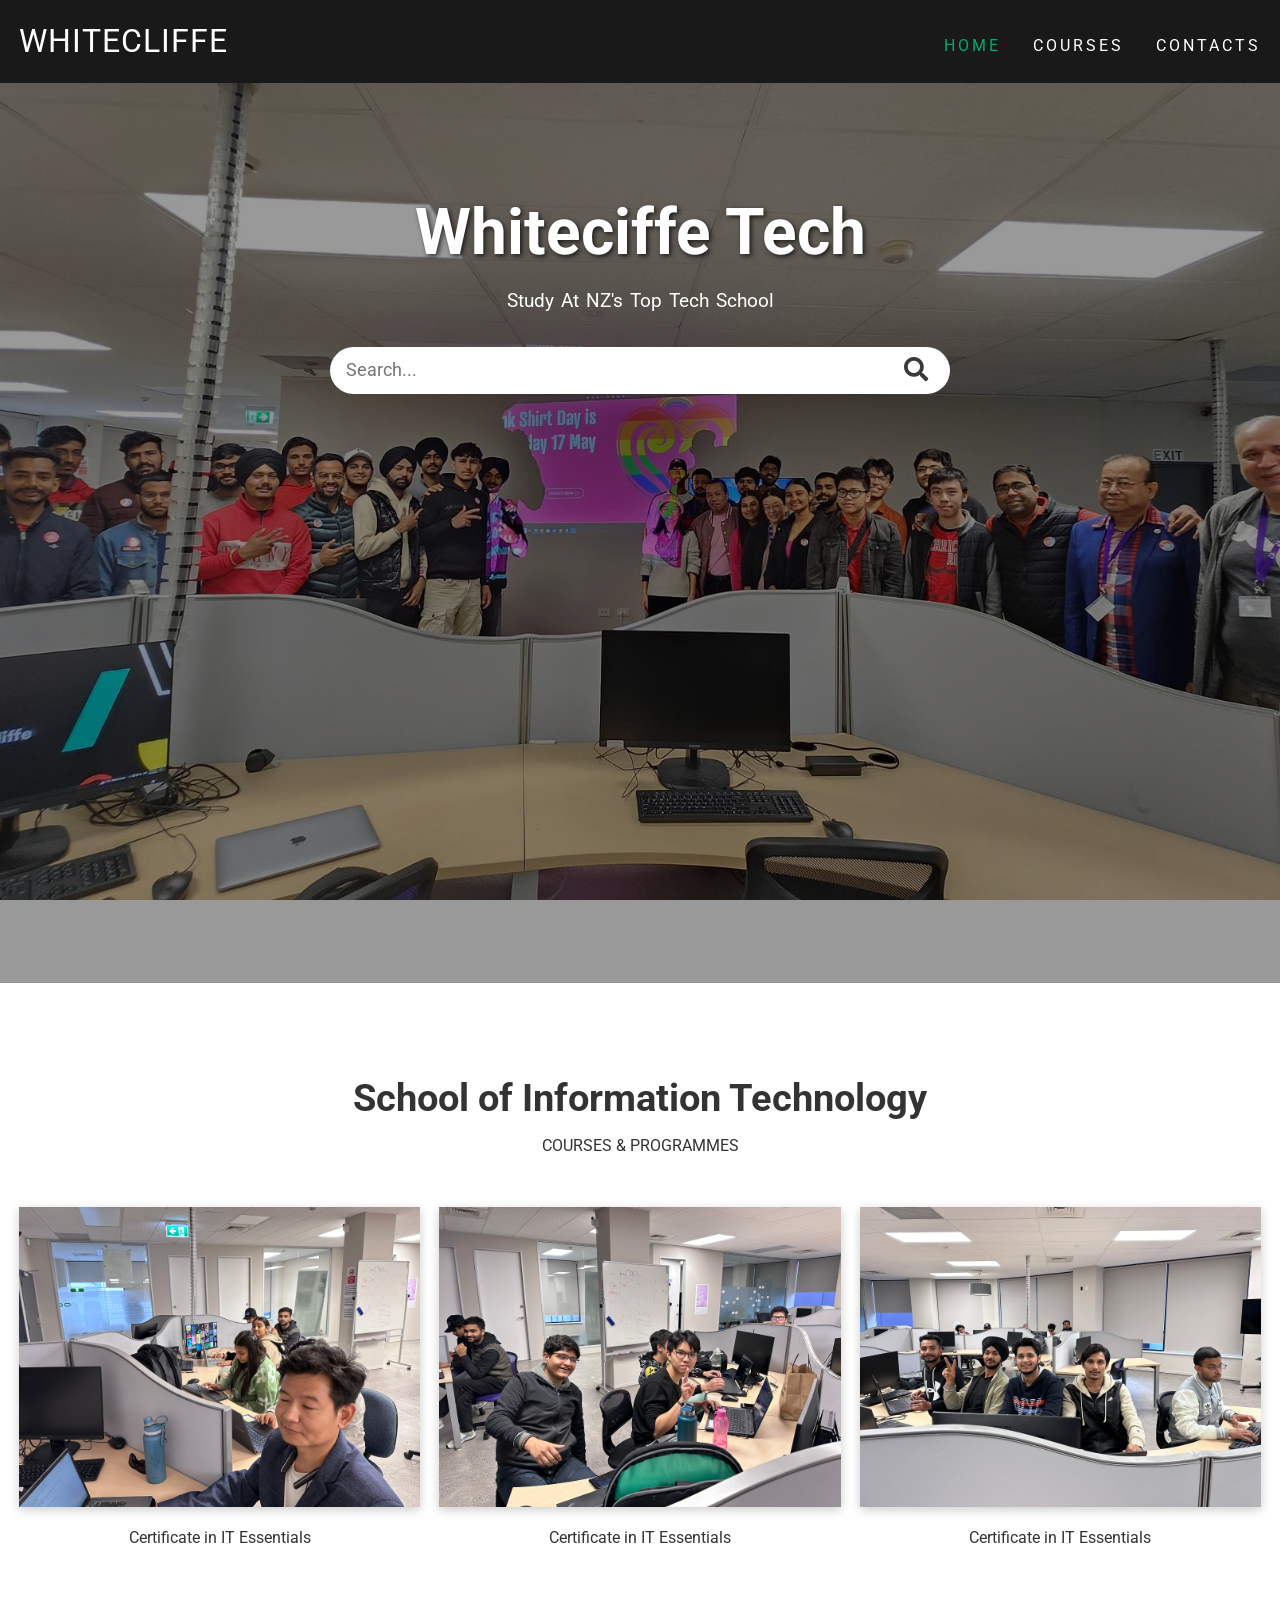
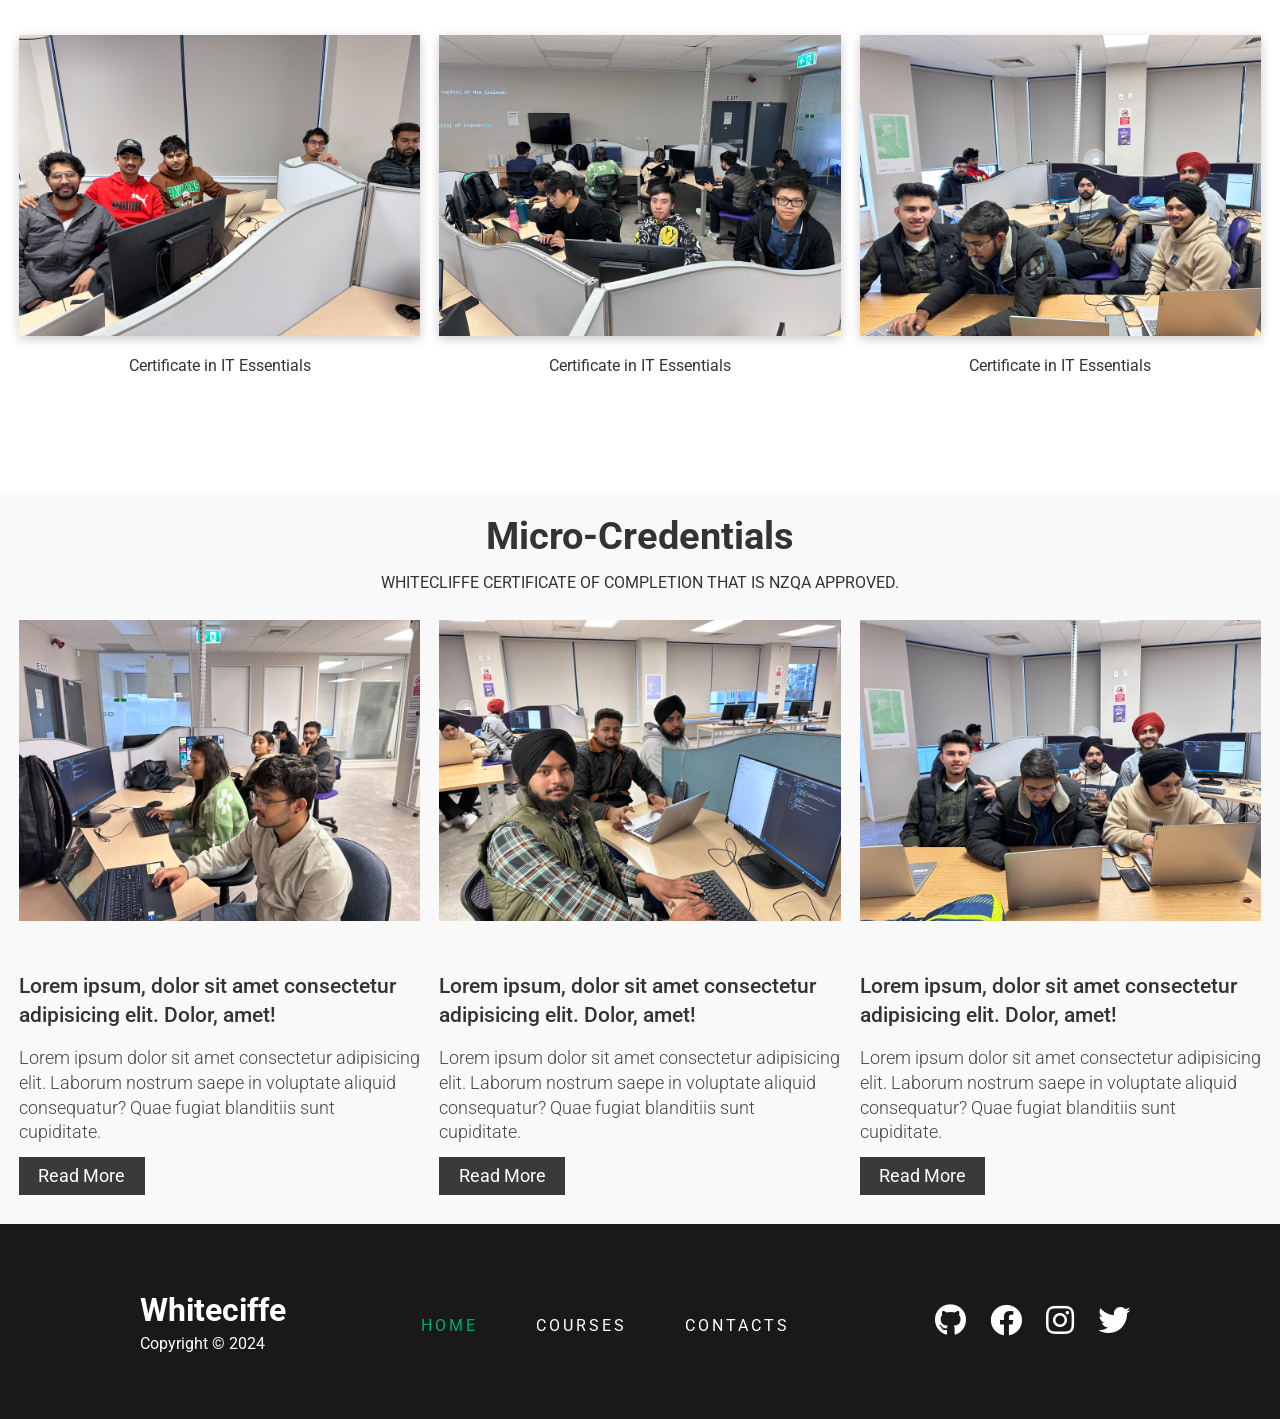
<file: index.html>
<!DOCTYPE html>
<html lang="en">
  <head>
    <meta charset="UTF-8" />
    <meta name="viewport" content="width=device-width, initial-scale=1.0" />
    <title>Home</title>
    <link rel="stylesheet" href="./css/style.css" />
    <!-- Font awesome icon -->
    <link
      rel="stylesheet"
      href="https://cdnjs.cloudflare.com/ajax/libs/font-awesome/5.15.4/css/all.min.css"
      integrity="sha512-1ycn6IcaQQ40/MKBW2W4Rhis/DbILU74C1vSrLJxCq57o941Ym01SwNsOMqvEBFlcgUa6xLiPY/NS5R+E6ztJQ=="
      crossorigin="anonymous"
      referrerpolicy="no-referrer"
    />
  </head>
  <body>
    <!-- header section -->
    <header>
      <div class="container flex">
        <a href="index.html" class="logo">Whitecliffe</a>
        <nav>
          <ul>
            <li><a href="index.html" style="color: #04aa6d">Home</a></li>
            <li><a href="course.html">Courses</a></li>
            <li><a href="contact.html">Contacts</a></li>
          </ul>
        </nav>
      </div>
    </header>

    <!-- banner section -->
    <section class="banner">
      <div class="container">
        <h1 class="banner-title">Whiteciffe Tech</h1>
        <p>Study at NZ's top tech school</p>
        <form action="">
          <input type="text" class="search-input" placeholder="Search..." />
          <button class="search-btn"><i class="fas fa-search"></i></button>
        </form>
      </div>
    </section>
    <!-- end of banner -->

    <!-- IT programmes -->
    <section class="programmes">
      <div class="container">
        <div class="title">
          <h2>School of Information Technology</h2>
          <p>Courses & Programmes</p>
        </div>
        <div class="grid-content">
          <div class="course-item">
            <div class="course-img">
              <img src="./images/IMG_6720.JPG" alt="" />
            </div>
            <div class="course-title">
              <a href="">Certificate in IT Essentials</a>
            </div>
          </div>
          <div class="course-item">
            <div class="course-img">
              <img src="./images/IMG_6721.JPG" alt="" />
            </div>
            <div class="course-title">
              <a href="">Certificate in IT Essentials</a>
            </div>
          </div>
          <div class="course-item">
            <div class="course-img">
              <img src="./images/IMG_6722.JPG" alt="" />
            </div>
            <div class="course-title">
              <a href="">Certificate in IT Essentials</a>
            </div>
          </div>
          <div class="course-item">
            <div class="course-img">
              <img src="./images/IMG_6723.JPG" alt="" />
            </div>
            <div class="course-title">
              <a href="">Certificate in IT Essentials</a>
            </div>
          </div>
          <div class="course-item">
            <div class="course-img">
              <img src="./images/IMG_6724.JPG" alt="" />
            </div>
            <div class="course-title">
              <a href="">Certificate in IT Essentials</a>
            </div>
          </div>
          <div class="course-item">
            <div class="course-img">
              <img src="./images/IMG_6725.JPG" alt="" />
            </div>
            <div class="course-title">
              <a href="">Certificate in IT Essentials</a>
            </div>
          </div>
        </div>
      </div>
    </section>
    <!-- end of programmes -->

    <!-- Micro -Credentials -->

    <section class="micro">
      <div class="container">
        <div class="title">
          <h2>Micro-Credentials</h2>
          <p>Whitecliffe Certificate of COmpletion that is NZQA approved.</p>
        </div>
        <div class="grid-content">
          <div class="micro-item">
            <div class="micro-item">
              <img src="./images/IMG_6719.JPG" alt="" />
            </div>
            <div class="micro-text">
              <h2>
                Lorem ipsum, dolor sit amet consectetur adipisicing elit. Dolor,
                amet!
              </h2>
              <p>
                Lorem ipsum dolor sit amet consectetur adipisicing elit. Laborum
                nostrum saepe in voluptate aliquid consequatur? Quae fugiat
                blanditiis sunt cupiditate.
              </p>
              <a href="">Read More</a>
            </div>
          </div>
          <div class="micro-item">
            <div class="micro-item">
              <img src="./images/IMG_6718.JPG" alt="" />
            </div>
            <div class="micro-text">
              <h2>
                Lorem ipsum, dolor sit amet consectetur adipisicing elit. Dolor,
                amet!
              </h2>
              <p>
                Lorem ipsum dolor sit amet consectetur adipisicing elit. Laborum
                nostrum saepe in voluptate aliquid consequatur? Quae fugiat
                blanditiis sunt cupiditate.
              </p>
              <a href="">Read More</a>
            </div>
          </div>
          <div class="micro-item">
            <div class="micro-item">
              <img src="./images/IMG_6717.JPG" alt="" />
            </div>
            <div class="micro-text">
              <h2>
                Lorem ipsum, dolor sit amet consectetur adipisicing elit. Dolor,
                amet!
              </h2>
              <p>
                Lorem ipsum dolor sit amet consectetur adipisicing elit. Laborum
                nostrum saepe in voluptate aliquid consequatur? Quae fugiat
                blanditiis sunt cupiditate.
              </p>
              <a href="">Read More</a>
            </div>
          </div>
        </div>
      </div>
    </section>
    <!-- footer -->
    <footer>
      <div class="container footer-flex">
        <div>
          <h1>Whiteciffe</h1>
          <p>Copyright &copy; 2024</p>
        </div>
        <nav>
          <ul>
            <li><a href="index.html" style="color: #04aa6d">Home</a></li>
            <li><a href="course.html">Courses</a></li>
            <li><a href="contact.html">Contacts</a></li>
          </ul>
        </nav>
        <div class="social">
            <a href="#"><i class="fab fa-github fa-2x"></i></a>
            <a href="#"><i class="fab fa-facebook fa-2x"></i></a>
            <a href="#"><i class="fab fa-instagram fa-2x"></i></a>
            <a href="#"><i class="fab fa-twitter fa-2x"></i></a>
        </div>
      </div>
    </footer>
  </body>
</html>
</file>
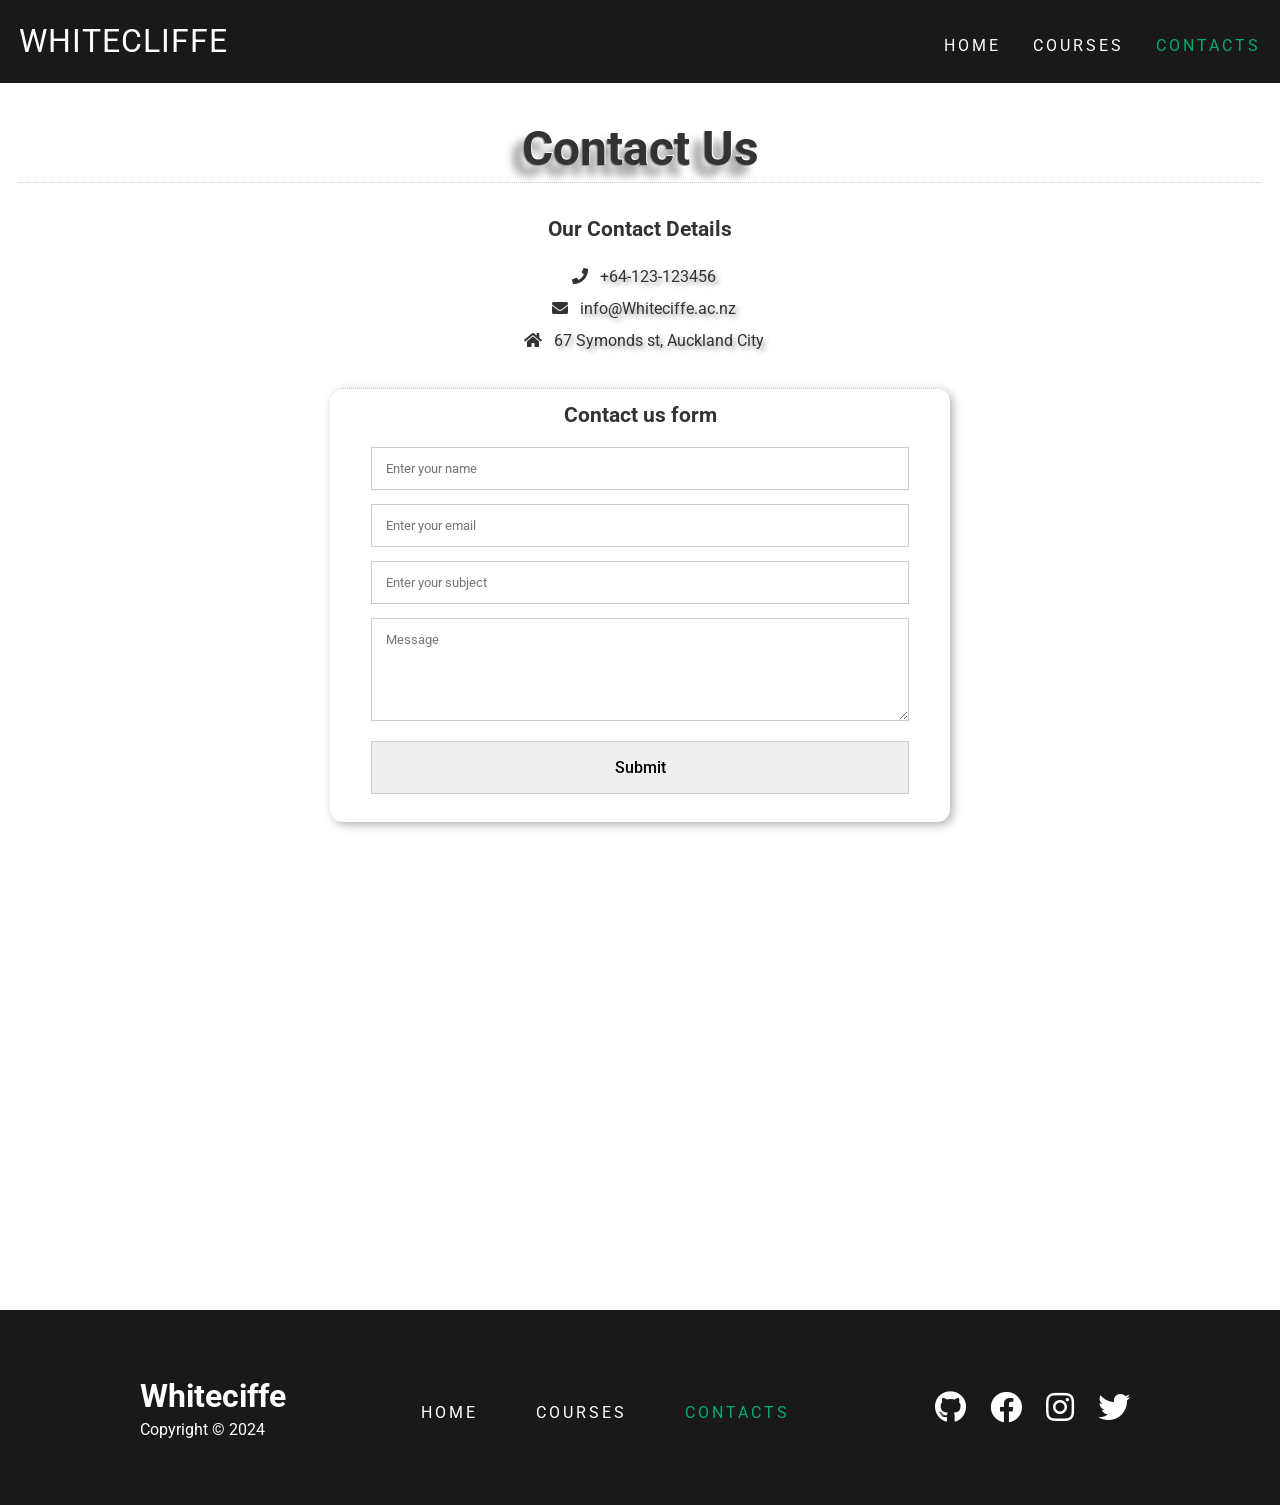
<file: contact.html>
<!DOCTYPE html>
<html lang="en">
  <head>
    <meta charset="UTF-8" />
    <meta name="viewport" content="width=device-width, initial-scale=1.0" />
    <title>Home</title>
    <link rel="stylesheet" href="./css/style.css" />
    <link rel="stylesheet" href="./css/course.css" />
    <link rel="stylesheet" href="./css/contact.css" />

    <!-- Font awesome icon -->
    <link
      rel="stylesheet"
      href="https://cdnjs.cloudflare.com/ajax/libs/font-awesome/5.15.4/css/all.min.css"
      integrity="sha512-1ycn6IcaQQ40/MKBW2W4Rhis/DbILU74C1vSrLJxCq57o941Ym01SwNsOMqvEBFlcgUa6xLiPY/NS5R+E6ztJQ=="
      crossorigin="anonymous"
      referrerpolicy="no-referrer"
    />
  </head>
  <body>
    <!-- header section -->
    <header>
      <div class="container flex">
        <a href="index.html" class="logo">Whitecliffe</a>
        <nav>
          <ul>
            <li><a href="index.html">Home</a></li>
            <li><a href="course.html">Courses</a></li>
            <li><a href="contact.html" style="color: #04aa6d">Contacts</a></li>
          </ul>
        </nav>
      </div>
    </header>

    <!-- contact section -->
    <section class="container contact">
      <h1>Contact Us</h1>
      <!-- top -contact detail -->
      <div class="contact-detail-container">
        <h4>Our Contact Details</h4>
        <div class="detail-box">
          <i class="fas fa-phone"></i>
          <span>+64-123-123456</span>
        </div>
        <div class="detail-box">
          <i class="fas fa-envelope"></i>
          <span>info@Whiteciffe.ac.nz</span>
        </div>
        <div class="detail-box">
          <i class="fas fa-home"></i>
          <span>67 Symonds st, Auckland City</span>
        </div>
      </div>

      <!-- bottom: contact-form-box-->
      <div class="contact-form-container">
        <h4>Contact us form</h4>
        <form action="">
          <input type="text" placeholder="Enter your name" />
          <input type="text" placeholder="Enter your email" />
          <input type="text" placeholder="Enter your subject" />
          <textarea
            name=""
            id=""
            cols="30"
            rows="5"
            placeholder="Message"
          ></textarea>
          <button class="submit-btn">Submit</button>
        </form>
      </div>
    </section>
    <!-- end of contact section -->

    <!-- google map -->
    <section class="map-box">
      <iframe
        src="https://www.google.com/maps/embed?pb=!1m18!1m12!1m3!1d6384.830308554377!2d174.76444659999999!3d-36.856480499999996!2m3!1f0!2f0!3f0!3m2!1i1024!2i768!4f13.1!3m3!1m2!1s0x6d0d47e66a134bf7%3A0xbb67e510f3594383!2s67%20Symonds%20Street%2C%20Grafton%2C%20Auckland%201010!5e0!3m2!1sen!2snz!4v1718537110903!5m2!1sen!2snz"
        width="600"
        height="450"
        style="border: 0"
        allowfullscreen=""
        loading="lazy"
        referrerpolicy="no-referrer-when-downgrade"
      ></iframe>
    </section>
    <!-- footer -->
    <footer>
      <div class="container footer-flex">
        <div>
          <h1>Whiteciffe</h1>
          <p>Copyright &copy; 2024</p>
        </div>
        <nav>
          <ul>
            <li><a href="index.html">Home</a></li>
            <li><a href="course.html">Courses</a></li>
            <li><a href="contact.html" style="color: #04aa6d">Contacts</a></li>
          </ul>
        </nav>
        <div class="social">
          <a href="#"><i class="fab fa-github fa-2x"></i></a>
          <a href="#"><i class="fab fa-facebook fa-2x"></i></a>
          <a href="#"><i class="fab fa-instagram fa-2x"></i></a>
          <a href="#"><i class="fab fa-twitter fa-2x"></i></a>
        </div>
      </div>
    </footer>
  </body>
</html>
</file>
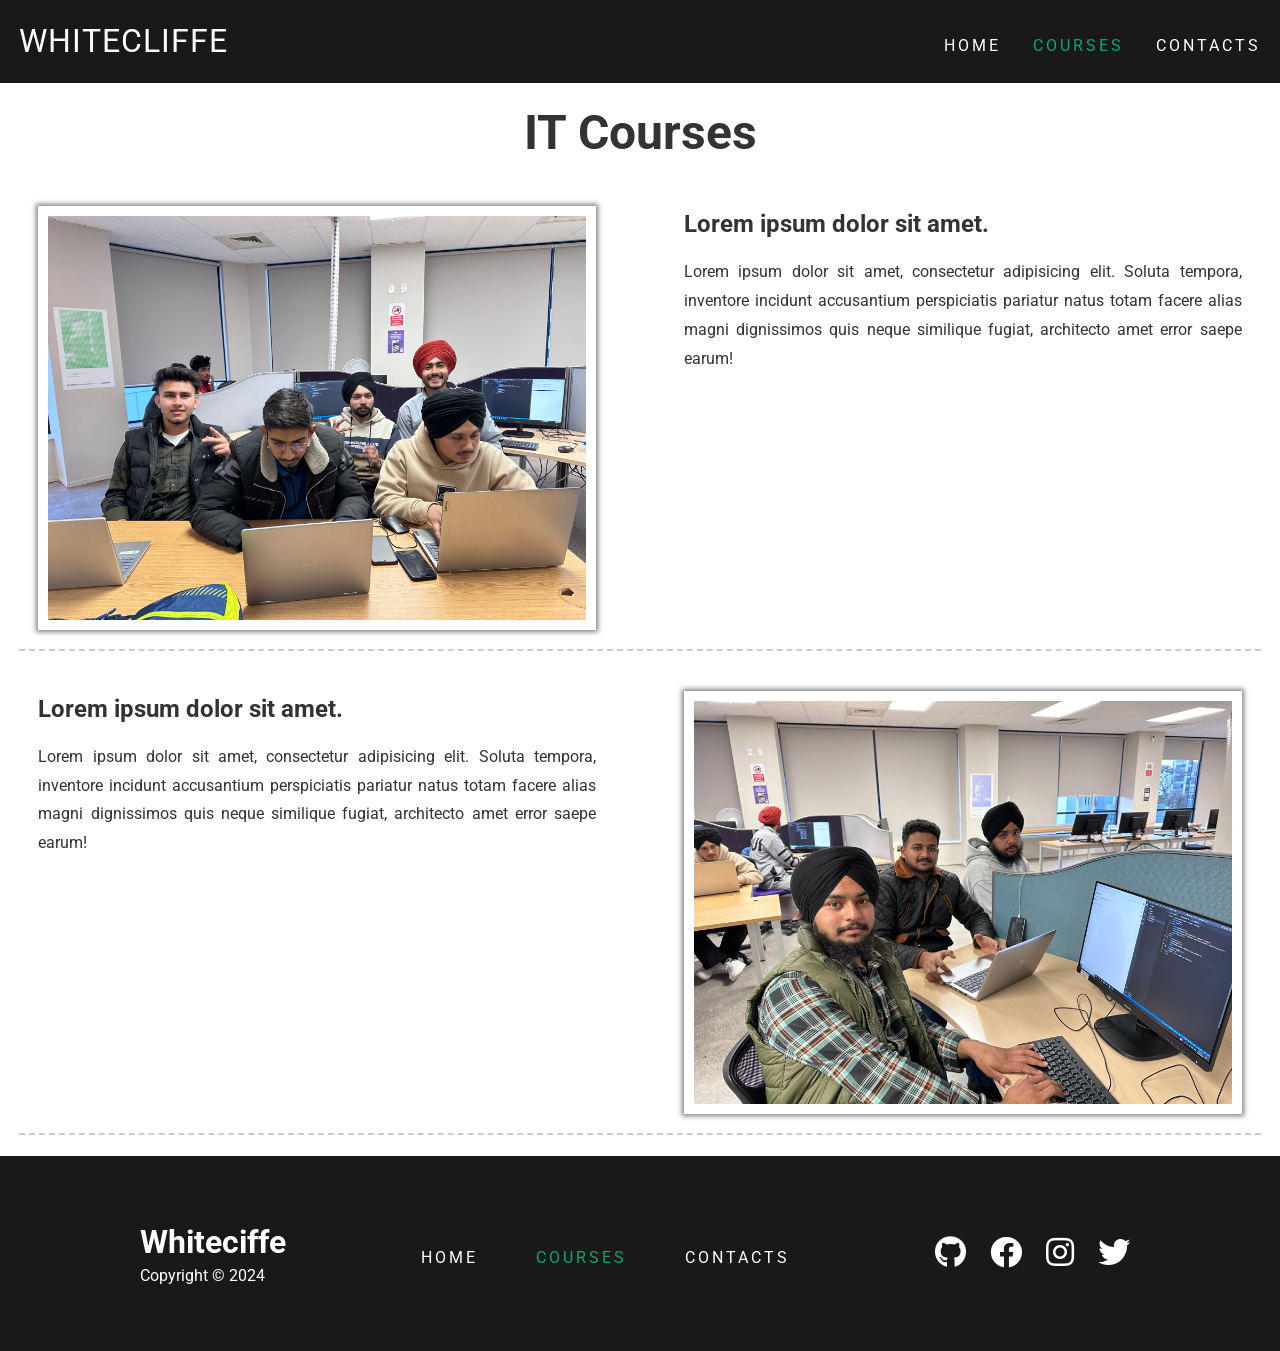
<file: course.html>
<!DOCTYPE html>
<html lang="en">
  <head>
    <meta charset="UTF-8" />
    <meta name="viewport" content="width=device-width, initial-scale=1.0" />
    <title>Home</title>
    <link rel="stylesheet" href="./css/style.css" />
    <link rel="stylesheet" href="./css/course.css" />
    <!-- Font awesome icon -->
    <link
      rel="stylesheet"
      href="https://cdnjs.cloudflare.com/ajax/libs/font-awesome/5.15.4/css/all.min.css"
      integrity="sha512-1ycn6IcaQQ40/MKBW2W4Rhis/DbILU74C1vSrLJxCq57o941Ym01SwNsOMqvEBFlcgUa6xLiPY/NS5R+E6ztJQ=="
      crossorigin="anonymous"
      referrerpolicy="no-referrer"
    />
  </head>
  <body>
    <!-- header section -->
    <header>
      <div class="container flex">
        <a href="index.html" class="logo">Whitecliffe</a>
        <nav>
          <ul>
            <li><a href="index.html">Home</a></li>
            <li><a href="course.html" style="color: #04aa6d">Courses</a></li>
            <li><a href="contact.html">Contacts</a></li>
          </ul>
        </nav>
      </div>
    </header>
    <section class="course-banner">
      <h1>IT Courses</h1>
      <div class="container">
        <div class="course-row">
          <div class="course-left">
            <img src="./images/IMG_6717.JPG" alt="" />
          </div>
          <div class="course-right">
            <h3>Lorem ipsum dolor sit amet.</h3>
            <p>
              Lorem ipsum dolor sit amet, consectetur adipisicing elit. Soluta
              tempora, inventore incidunt accusantium perspiciatis pariatur
              natus totam facere alias magni dignissimos quis neque similique
              fugiat, architecto amet error saepe earum!
            </p>
          </div>
        </div>

        <!-- course-row -->
        <div class="course-row">
          <div class="course-left">
            <h3>Lorem ipsum dolor sit amet.</h3>
            <p>
              Lorem ipsum dolor sit amet, consectetur adipisicing elit. Soluta
              tempora, inventore incidunt accusantium perspiciatis pariatur
              natus totam facere alias magni dignissimos quis neque similique
              fugiat, architecto amet error saepe earum!
            </p>
          </div>
          <div class="course-right">
            <img src="./images/IMG_6718.JPG" alt="" />
          </div>
        </div>
        
      </div>
    </section>

    <!-- footer -->
    <footer>
      <div class="container footer-flex">
        <div>
          <h1>Whiteciffe</h1>
          <p>Copyright &copy; 2024</p>
        </div>
        <nav>
          <ul>
            <li><a href="index.html">Home</a></li>
            <li><a href="course.html" style="color: #04aa6d">Courses</a></li>
            <li><a href="contact.html">Contacts</a></li>
          </ul>
        </nav>
        <div class="social">
          <a href="#"><i class="fab fa-github fa-2x"></i></a>
          <a href="#"><i class="fab fa-facebook fa-2x"></i></a>
          <a href="#"><i class="fab fa-instagram fa-2x"></i></a>
          <a href="#"><i class="fab fa-twitter fa-2x"></i></a>
        </div>
      </div>
    </footer>
  </body>
</html>
</file>
<file: css/style.css>
@import url('https://fonts.googleapis.com/css2?family=Roboto:ital,wght@0,100;0,300;0,400;0,500;0,700;0,900;1,100;1,300;1,400;1,500;1,700;1,900&display=swap');

* {
    text-decoration: none;
    list-style-type: none;
    box-sizing: border-box;
    margin: 0;
    padding: 0;
    font-family: "Roboto", sans-serif;
}

body {
    line-height: 1.4;
    color: #333;
}

img {
    width: 100%;
    display: block;
}

.container {
    max-width: 1320px;
    margin: 0 auto;
    padding: 0 1.2rem;
}

.flex {
    display: flex;
    justify-content: space-between;
    align-items: center;
    padding: 1.2rem;

}

/* header */
header {
    background-color: rgba(0, 0, 0, 0.9);
}

.logo {
    color: #fff;
    font-size: 2rem;
    text-align: center;
    letter-spacing: 1px;
    text-transform: uppercase;
}

.logo:hover {
    color: #04aa6d;
}

nav ul {
    display: flex;
    gap: 2rem;
    text-align: center;
    padding: 0.8rem 0 0.2rem;
}

nav ul li a {
    text-transform: uppercase;
    color: #fff;
    font-weight: 400;
    letter-spacing: 3px;
    padding: 0.rem 0.6rem;
}

nav ul li a:hover {
    opacity: 0.7;
    border-bottom: 2px solid #fff;
}

.banner {
    height: 500px;
    height: 100vh;
    background: linear-gradient(rgba(0, 0, 0, 0.4), rgba(0, 0, 0, 0.4)),
        url(../images/banner_01.jpg) center/cover no-repeat fixed;
    text-align: center;
    color: #fff;
    padding-top: 7rem;
}

.banner-title {
    font-size: 4rem;
    line-height: 1.2;
    text-shadow: 2px 2px 5px rgba(0, 0, 0, 0.7);
}

.banner p {
    font-size: 1.2rem;
    text-transform: capitalize;
    font-weight: 400;
    word-spacing: 2px;
    padding: 1rem 0 2rem;
}

.banner form {
    background-color: #fff;
    border-radius: 2rem;
    padding: 0.6rem 1rem;
    width: 50%;
    margin: 0 auto;
    display: flex;
    justify-content: space-between;
}

.search-input {
    font-size: 1.1rem;
    width: 100%;
    outline: 0;
    border: none;
    padding: 0.1rem 0
}

.search-btn {
    width: 40px;
    font-size: 1.5rem;
    color: #3c393d;
    background-color: transparent;
    outline: none;
    border: none;
    cursor: pointer;

}

.programmes {
    padding: 4.5rem 0;
}

.title {
    text-align: center;
    padding: 1rem 0;
}

.title h2 {
    font-size: 2.4rem;
}

.title p {
    text-transform: uppercase;
    padding: 0.6rem 0;
}

.grid-content {
    display: grid;
    grid-template-columns: repeat(3, 1fr);
    gap: 1.2rem;
}

.course-item {
    cursor: pointer;
    margin: 1.5rem 0;
}

.course-img {
    overflow: hidden;
    box-shadow: 0 3px 10px rgba(0, 0, 0, 0.2);
}

.course-img img {
    transition: all 0.5s ease;
}

.course-item:hover img {
    transform: scale(1.2);
}

.course-title {
    text-align: center;
    padding: 1.2rem;
}

.course-title a {
    color: #333;
}

.micro {
    background-color: #f9f9f9;
}

.micro-text {
    margin: 2.2rem 0;

}

.micro-text h2 {
    font-size: 1.3rem;
    font-weight: 500;
    padding: 1rem 0;
}

.micro-text p {
    font-size: 1.1rem;
    font-weight: 300;
    opacity: 0.9;
    padding-bottom: 1.2rem;
}

.micro-text a {
    font-size: 1.1rem;
    background-color: #3c393d;
    color: #fff;
    padding: 0.55rem 1.2rem;
    transition: all 0.5s ease;
}

.micro-text a:hover {
    background-color: #2b2b2b;
    color: #d8d2d2;
}

footer {
    background-color: rgba(0, 0, 0, 0.9);
    padding: 4rem 0;
    color: #fff;
}

.footer-flex {
    display: flex;
    justify-content: space-evenly;
    align-items: center;
}

footer li {
    padding: 0.2rem;
}

footer nav a,
footer .social a {
    margin: 0 10px;
    color: #fff;
}

footer .social a:hover {

    color: #d8d2d2;
}


/* media file for tables and under */
@media (max-width:768px) {
    header .flex {
        display: flex;
        flex-direction: column;
    }

    .grid-content {
        display: grid;
        grid-template-columns: repeat(2, 1fr);
        gap: 1.2em;
    }

    .footer-flex {
        display: flex;
        flex-direction: column;
        text-align: center;
    }

    footer nav {
        margin: 1.2rem 0;
    }

    
}


/* Mobile */
@media (max-width:500px) {
    .banner-title {
        font-size: 2.5rem;
    }

    .banner form {
        width: 80%;
    }

    .grid-content {
        display: grid;
        grid-template-columns: repeat(1, 1fr);
        gap: 1.2em;
    }
   
}
</file>
<file: css/course.css>
.course-banner {
    background-color: #fff;
    margin-top: 1rem;
}

.course-banner h1 {
    text-align: center;
    font-size: 3rem;
}

.course-row {  
    display: flex;
    justify-content: space-between;
    margin: 1.3rem 0;
    line-height: 1.5;
    border-bottom: 2px dashed #ccc;
}

.course-left,
.course-right {
    width: 48%;
    padding: 1.2rem;
}

.course-row img {
    border: 10px solid #fff;
    box-shadow: 0 0 5px 2px rgba(0, 0, 0, 0.5);
    transition: all 0.5s ease;
}

.course-row:hover img {
    transform: rotateY(180deg);
}

.course-row h3{
    font-size: 1.5rem;
    text-align: left;    
}
.course-row p{
    font-size: 1em;
    text-align: justify; 
    padding: 1rem 0; 
    line-height: 1.8em;  
}


/* Mobile */
@media (max-width:500px) {
   
   
    .course-row {
        display: flex;
        flex-direction: column;
        text-align: center;
        
    }
    .course-left,
    .course-right{
        width:100%;
        text-align: center;      
        
    }

}
</file>
<file: css/contact.css>
.contact{
    background-color: #fff;
    margin-top: 2rem;
    margin-bottom: 2rem;
    text-align: center;
  }

.contact h1 {  
    font-size: 3rem;
    text-shadow: 1px -1px #fff,  -1px 1px #999,-10px 10px 10px #808080;
}

.contact-detail-container{
    border-top: 1px dotted #ccc;
    padding: 2em;
   
    
}
.contact-detail-container h4,
.contact-form-container h4{
    font-size: 1.3rem; 
    padding-bottom: 1rem;
    
      
}

.contact-detail-container .fas{
    font-size: 1em;
    padding: 0.5em;
    color: #333;
}

.contact-detail-container span{
    font-size: 1em; 
    text-shadow: 3px 3px 5px rgba(0, 0, 0, 0.4); 
}

.contact-form-container{
    box-shadow: 3px 3px 10px rgba(0, 0, 0, 0.3);
    border-radius: 13px;
    width: 50%;
    margin: 0 auto;
    padding: 12px;
    border-top: 1px dotted #ccc;
    animation: slideInFromRight 1s ease-in;
}
.contact-form-container input, 
textarea, 
.submit-btn{
    width: 90%;
    margin-bottom: 1em;
    padding: 1em;
    border: 1px solid #ccc;
}
.contact-form-container .submit-btn{
    font-size: 1em;
    font-weight: 500;

}

.contact-form-container .submit-btn:hover{
   background-color: #04aa6d;
   color: #fff;
}

/* map */
.map-box iframe{
    width: 100%;
    
}

@media (max-width:768px) {  
    .contact-form-container{
        width:100%;   
        background-color: #ccc;        
    }
    
}


/* animations */

@keyframes slideInFromLeft{
    0%{
        transform: translateX(-100%);
    }
    100%{
        transform: translateX(0);
    }
}
@keyframes slideInFromRight{
    0%{
        transform: translateX(100%);
    }
    100%{
        transform: translateX(0);
    }
}

@keyframes slideInFromTop{
    0%{
        transform: translateY(-100%);
    }
    100%{
        transform: translateX(0);
    }
}

@keyframes slideInFromBottom{
    0%{
        transform: translateY(100%);
    }
    100%{
        transform: translateX(0);
    }
}
</file>
